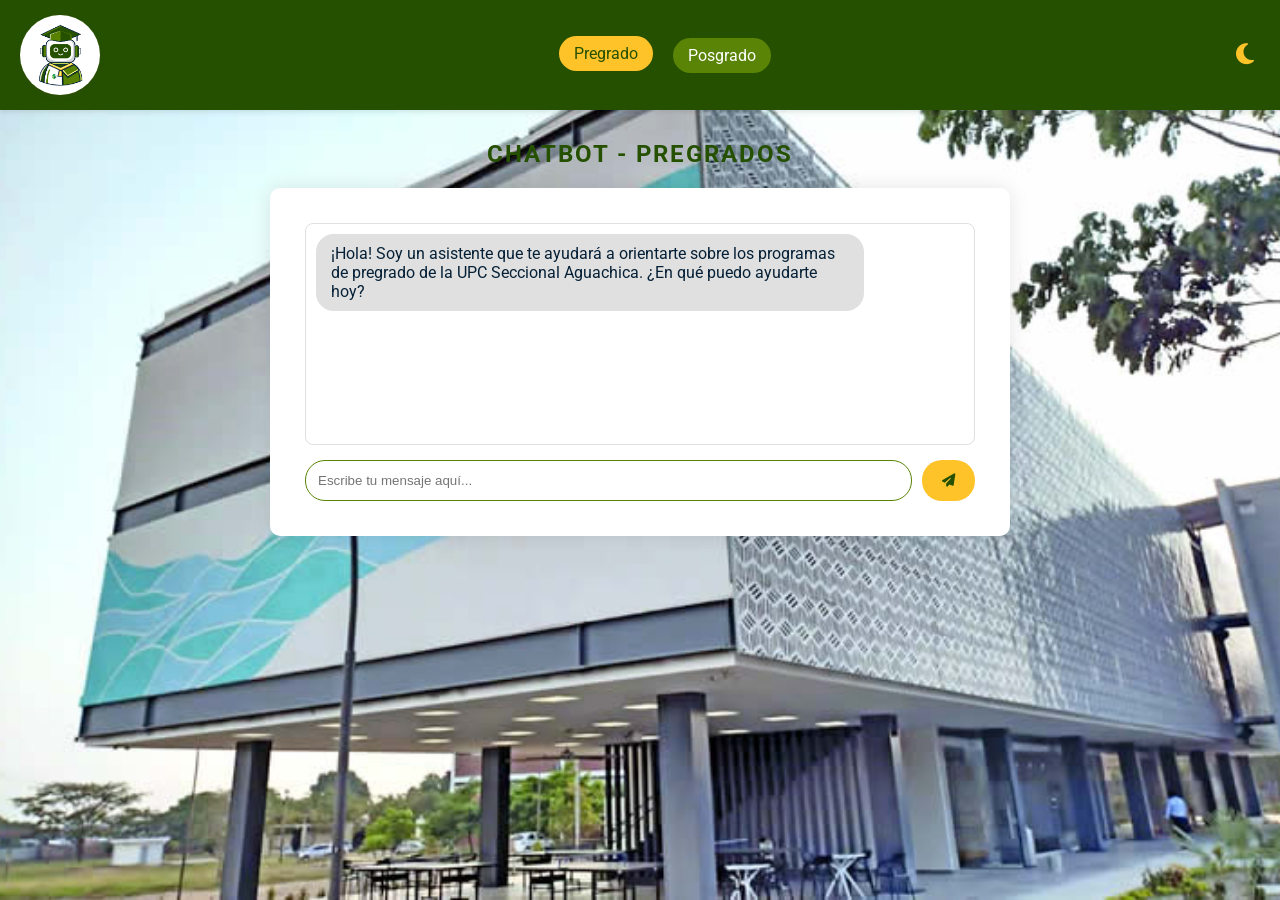
<file: index.html>
<!DOCTYPE html>
<html lang="es">
<head>
    <meta charset="UTF-8">
    <meta name="viewport" content="width=device-width, initial-scale=1.0">
    <title>Chatbot UPC Aguachica - Pregrado</title>
    <link rel="stylesheet" href="assets/css/styles.css">
    <link rel="stylesheet" href="https://cdnjs.cloudflare.com/ajax/libs/font-awesome/6.4.0/css/all.min.css">
</head>
<body>
    <header>
        <div class="logo">
            <img src="assets/img/logo.png" alt="Logo UPC">
        </div>
        <div class="tabs">
            <a href="index.html" class="tab active" data-tab="pregrado">Pregrado</a>
            <a href="modelamiento.html" class="tab" data-tab="posgrado">Posgrado</a>
        </div>
        <button id="theme-toggle" aria-label="Cambiar tema">
            <i class="fas fa-moon"></i>
        </button>
    </header>

    <h2 id="chat-title">Chatbot - Pregrados</h2>
    <div id="chat-container">
        <div id="chat">
            <div id="messages"></div>
            <div class="input-container">
                <input type="text" id="user-input" placeholder="Escribe tu mensaje aquí...">
                <button id="send-button">
                    <i class="fas fa-paper-plane"></i>
                </button>
            </div>
        </div>
    </div>

    <script src="assets/js/chatbot.js"></script>
</body>
</html>
</file>
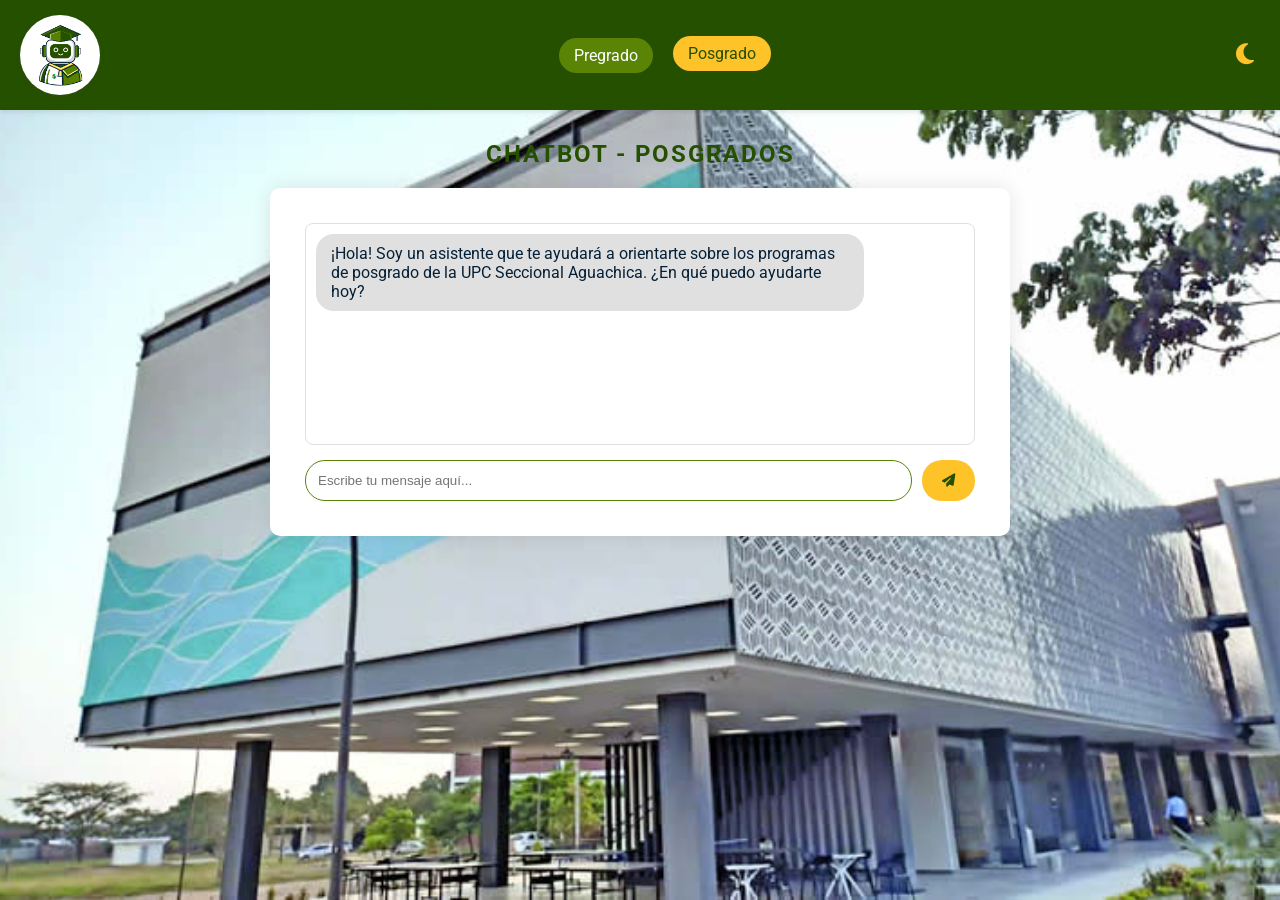
<file: modelamiento.html>
<!DOCTYPE html>
<html lang="es">
<head>
    <meta charset="UTF-8">
    <meta name="viewport" content="width=device-width, initial-scale=1.0">
    <title>Chatbot UPC Aguachica - Posgrado</title>
    <link rel="stylesheet" href="assets/css/styles.css">
    <link rel="stylesheet" href="https://cdnjs.cloudflare.com/ajax/libs/font-awesome/6.4.0/css/all.min.css">
</head>
<body>
    <header>
        <div class="logo">
            <img src="assets/img/logo.png" alt="Logo UPC">
        </div>
        <div class="tabs">
            <a href="index.html" class="tab" data-tab="pregrado">Pregrado</a>
            <a href="modelamiento.html" class="tab active" data-tab="posgrado">Posgrado</a>
        </div>
        <button id="theme-toggle" aria-label="Cambiar tema">
            <i class="fas fa-moon"></i>
        </button>
    </header>

    <h2 id="chat-title">Chatbot - Posgrados</h2>
    <div id="chat-container">
        <div id="chat">
            <div id="messages"></div>
            <div class="input-container">
                <input type="text" id="user-input" placeholder="Escribe tu mensaje aquí...">
                <button id="send-button">
                    <i class="fas fa-paper-plane"></i>
                </button>
            </div>
        </div>
    </div>

    <script src="assets/js/chatbot - posgrados.js"></script>
</body>
</html>
</file>
<file: assets/css/styles.css>
/* Importa la fuente Roboto desde Google Fonts */
@import url('https://fonts.googleapis.com/css2?family=Roboto:wght@300;400;700&display=swap');

/* Variables CSS para definir colores globales */
:root {
    --primary-color: #255000; /* Color primario de la aplicación */
    --secondary-color: #5a8405; /* Color secundario, usado en botones y tabs */
    --accent-color: #fec329; /* Color de acento, usado para resaltar elementos */
    --text-color: #052036; /* Color del texto principal */
    --bg-color: #f0f0f0; /* Color de fondo */
    --chat-bg: #ffffff; /* Color de fondo del contenedor de chat */
    --input-bg: #ffffff; /* Color de fondo del input de usuario */
    --message-user-bg: #5a8405; /* Color del fondo de los mensajes del usuario */
    --message-bot-bg: #e0e0e0; /* Color del fondo de los mensajes del bot */
}

/* Estilos globales del body */
body {
    font-family: 'Roboto', Arial, sans-serif; /* Fuente principal del sitio */
    margin: 0;
    padding: 0;
    background-image: url('../img/upc1.jpg'); /* Ruta de la imagen */
    background-size: cover; /* Hace que la imagen cubra todo el fondo */
    background-position: center; /* Centra la imagen */
    background-repeat: no-repeat; /* Evita que la imagen se repita */
    background-attachment: fixed; /* Fija la imagen al fondo */
    color: var(--text-color); /* Color del texto */
    transition: background-color 0.3s ease, color 0.3s ease; /* Transición suave al cambiar tema */
}

/* Modo oscuro: redefine las variables para el tema oscuro */
body.dark-mode {
    --primary-color: #3a5a05;
    --secondary-color: #3a5a05;
    --accent-color: #ffd700;
    --text-color: #e0e0e0;
    --bg-color: #121212;
    --chat-bg: #5c5b5b;
    --input-bg: #2c2c2c;
    --message-user-bg: #3a5a05;
    --message-bot-bg: #2c2c2c;
}

/* Estilos del header */
header {
    background-color: var(--primary-color); /* Fondo según el color primario */
    padding: 15px 20px;
    display: flex;
    justify-content: space-between;
    align-items: center;
    box-shadow: 0 2px 5px rgba(0,0,0,0.1); /* Sombra suave para el header */
}

/* Estilos del logo */
.logo {
    width: 80px;
    height: 80px;
    background-color: white; /* Fondo blanco para el logo */
    border-radius: 50%; /* Bordes redondeados */
    display: flex;
    justify-content: center;
    align-items: center;
    overflow: hidden;
    box-shadow: 0 2px 5px rgba(110, 70, 70, 0.1); /* Sombra del logo */
    transition: transform 0.3s ease; /* Transición suave en hover */
}

/* Efecto de hover sobre el logo */
.logo:hover {
    transform: scale(1.05); /* Aumenta ligeramente el tamaño */
}

/* Estilos de la imagen dentro del logo */
.logo img {
    max-width: 80%;
    max-height: 80%;
    object-fit: contain; /* Asegura que la imagen se ajuste sin deformarse */
}

/* Contenedor de tabs de navegación */
.tabs {
    display: flex;
    gap: 20px; /* Espacio entre cada tab */
}

/* Estilos de los tabs */
.tab {
    color: #ffffff; /* Color del texto del tab */
    text-decoration: none;
    padding: 8px 15px;
    background-color: var(--secondary-color); /* Color de fondo del tab */
    border-radius: 20px;
    transition: all 0.3s ease; /* Transición suave en hover */
}

/* Efectos en hover y cuando el tab está activo */
.tab:hover, .tab.active {
    background-color: var(--accent-color); /* Cambia el fondo al color de acento */
    color: var(--primary-color); /* Cambia el color del texto */
    transform: translateY(-2px); /* Levanta el tab ligeramente */
}

/* Botón para cambiar el tema (modo oscuro o claro) */
#theme-toggle {
    background: none;
    border: none;
    color: var(--accent-color); /* Color del botón de tema */
    font-size: 1.5rem; /* Tamaño del texto */
    cursor: pointer; /* Cambia el cursor a pointer en hover */
    transition: transform 0.3s ease; /* Transición suave al rotar */
}

/* Rotación del botón en hover */
#theme-toggle:hover {
    transform: rotate(15deg); /* Gira ligeramente el botón */
}

/* Estilo de los títulos h2 */
h2 {
    color: var(--primary-color); /* Color del título */
    letter-spacing: 2px; /* Espaciado entre letras */
    text-align: center;
    margin-top: 30px;
    font-size: 24px;
    text-transform: uppercase; /* Texto en mayúsculas */
}

/* Contenedor principal del chat */
#chat-container {
    max-width: 700px;
    margin: 20px auto;
    background-color: var(--chat-bg); /* Fondo del chat */
    border-radius: 10px;
    padding: 20px;
    box-shadow: 0 0 20px rgba(0,0,0,0.1); /* Sombra del contenedor */
}

/* Estilo del área del chat */
#chat {
    background-color: var(--chat-bg); /* Fondo del chat */
    border-radius: 8px;
    padding: 15px;
}

/* Área de mensajes */
#messages {
    height: 200px; /* Altura del contenedor de mensajes */
    overflow-y: auto; /* Barra de desplazamiento en Y */
    margin-bottom: 15px;
    padding: 10px;
    background-color: var(--chat-bg);
    border-radius: 8px;
    border: 1px solid var(--message-bot-bg); /* Borde de los mensajes del bot */
}

/* Estilos generales de los mensajes */
.message {
    margin-bottom: 10px;
    padding: 10px 15px;
    border-radius: 18px;
    max-width: 80%;
    word-wrap: break-word; /* Ajuste de palabras largas */
    animation: fadeIn 0.5s ease; /* Animación de entrada */
}

/* Animación de entrada suave de los mensajes */
@keyframes fadeIn {
    from { opacity: 0; transform: translateY(10px); }
    to { opacity: 1; transform: translateY(0); }
}

/* Estilos de los mensajes del usuario */
.user-message {
    background-color: var(--message-user-bg); /* Fondo del mensaje del usuario */
    color: #ffffff; /* Texto blanco */
    align-self: flex-end; /* Alinea el mensaje a la derecha */
    margin-left: auto;
}

/* Estilos de los mensajes del bot */
.bot-message {
    background-color: var(--message-bot-bg); /* Fondo del mensaje del bot */
    color: var(--text-color); /* Texto del bot */
    align-self: flex-start; /* Alinea el mensaje a la izquierda */
}

/* Contenedor de entrada de texto */
.input-container {
    display: flex;
    gap: 10px; /* Espacio entre el input y el botón */
}

/* Estilo del input de texto del usuario */
#user-input {
    flex-grow: 1; /* Ocupa todo el espacio disponible */
    padding: 12px;
    border: 1px solid var(--secondary-color); /* Borde del input */
    border-radius: 20px;
    outline: none;
    transition: box-shadow 0.3s ease; /* Transición al enfocar */
    background-color: var(--input-bg); /* Fondo del input */
    color: var(--text-color); /* Color del texto */
}

/* Efecto al enfocar el input */
#user-input:focus {
    box-shadow: 0 0 5px rgba(90, 132, 5, 0.5); /* Sombra al enfocar */
}

/* Estilo del botón de enviar */
#send-button {
    padding: 12px 20px;
    border: none;
    background-color: var(--accent-color); /* Fondo del botón */
    color: var(--primary-color); /* Texto del botón */
    font-weight: bold;
    border-radius: 20px;
    cursor: pointer;
    transition: all 0.3s ease; /* Transición en hover */
}

/* Efecto al pasar el mouse sobre el botón */
#send-button:hover {
    background-color: var(--secondary-color);
    color: #ffffff; /* Cambia el color del texto al blanco */
    transform: translateY(-2px); /* Levanta el botón ligeramente */
}

/* Efecto al hacer clic en el botón */
#send-button:active {
    transform: translateY(0); /* Restaura la posición del botón */
}

/* Indicador de que el bot está escribiendo */
.typing-indicator {
    display: flex;
    align-items: center;
    margin-bottom: 10px;
}

/* Estilos de los puntos que indican que el bot está escribiendo */
.typing-indicator span {
    width: 8px;
    height: 8px;
    background-color: var(--message-bot-bg); /* Color de los puntos */
    border-radius: 50%;
    margin-right: 5px;
    animation: bounce 1.2s infinite ease-in-out; /* Animación de rebote */
}

/* Animación de los puntos */
@keyframes bounce {
    0%, 100% { transform: translateY(0); }
    50% { transform: translateY(-5px); }
}

/* Estilos responsivos para pantallas pequeñas */
@media (max-width: 768px) {
    .tabs {
        gap: 10px;
    }
    #chat-container {
        padding: 10px;
    }
}
</file>
